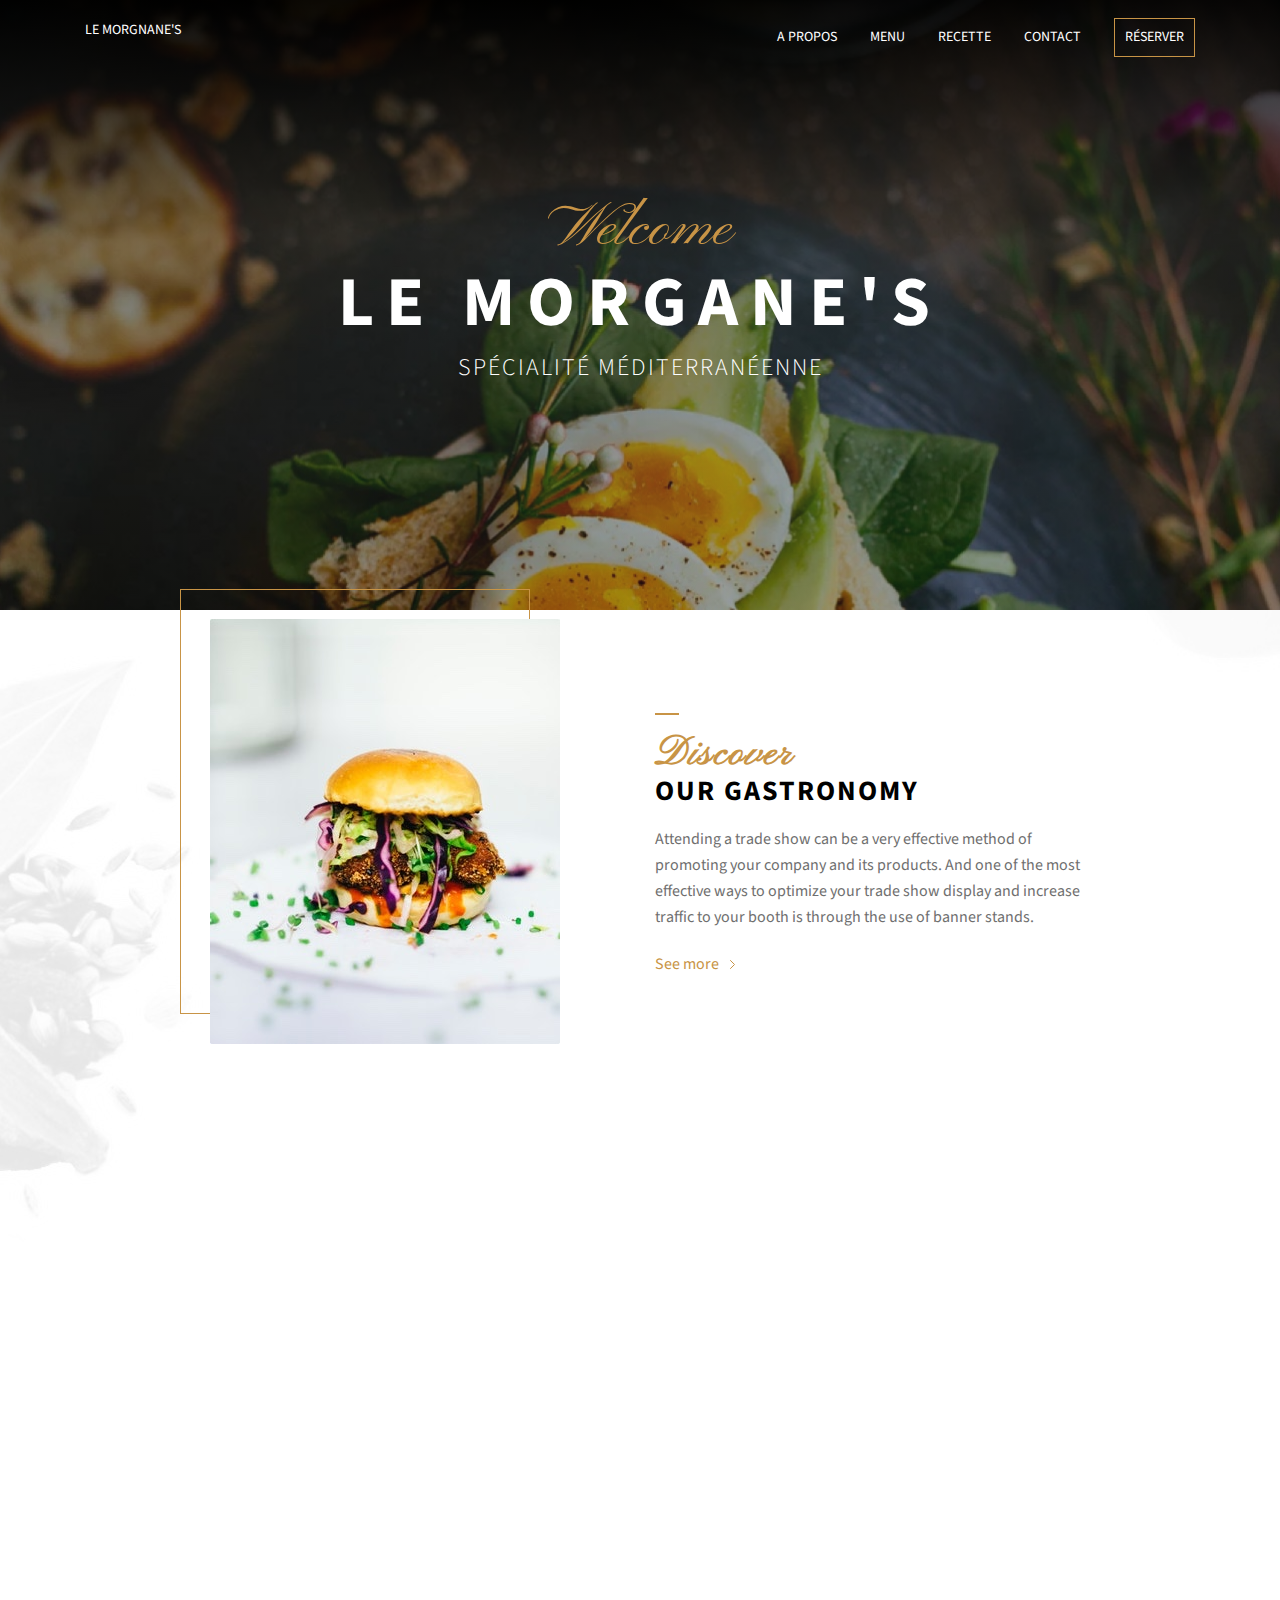
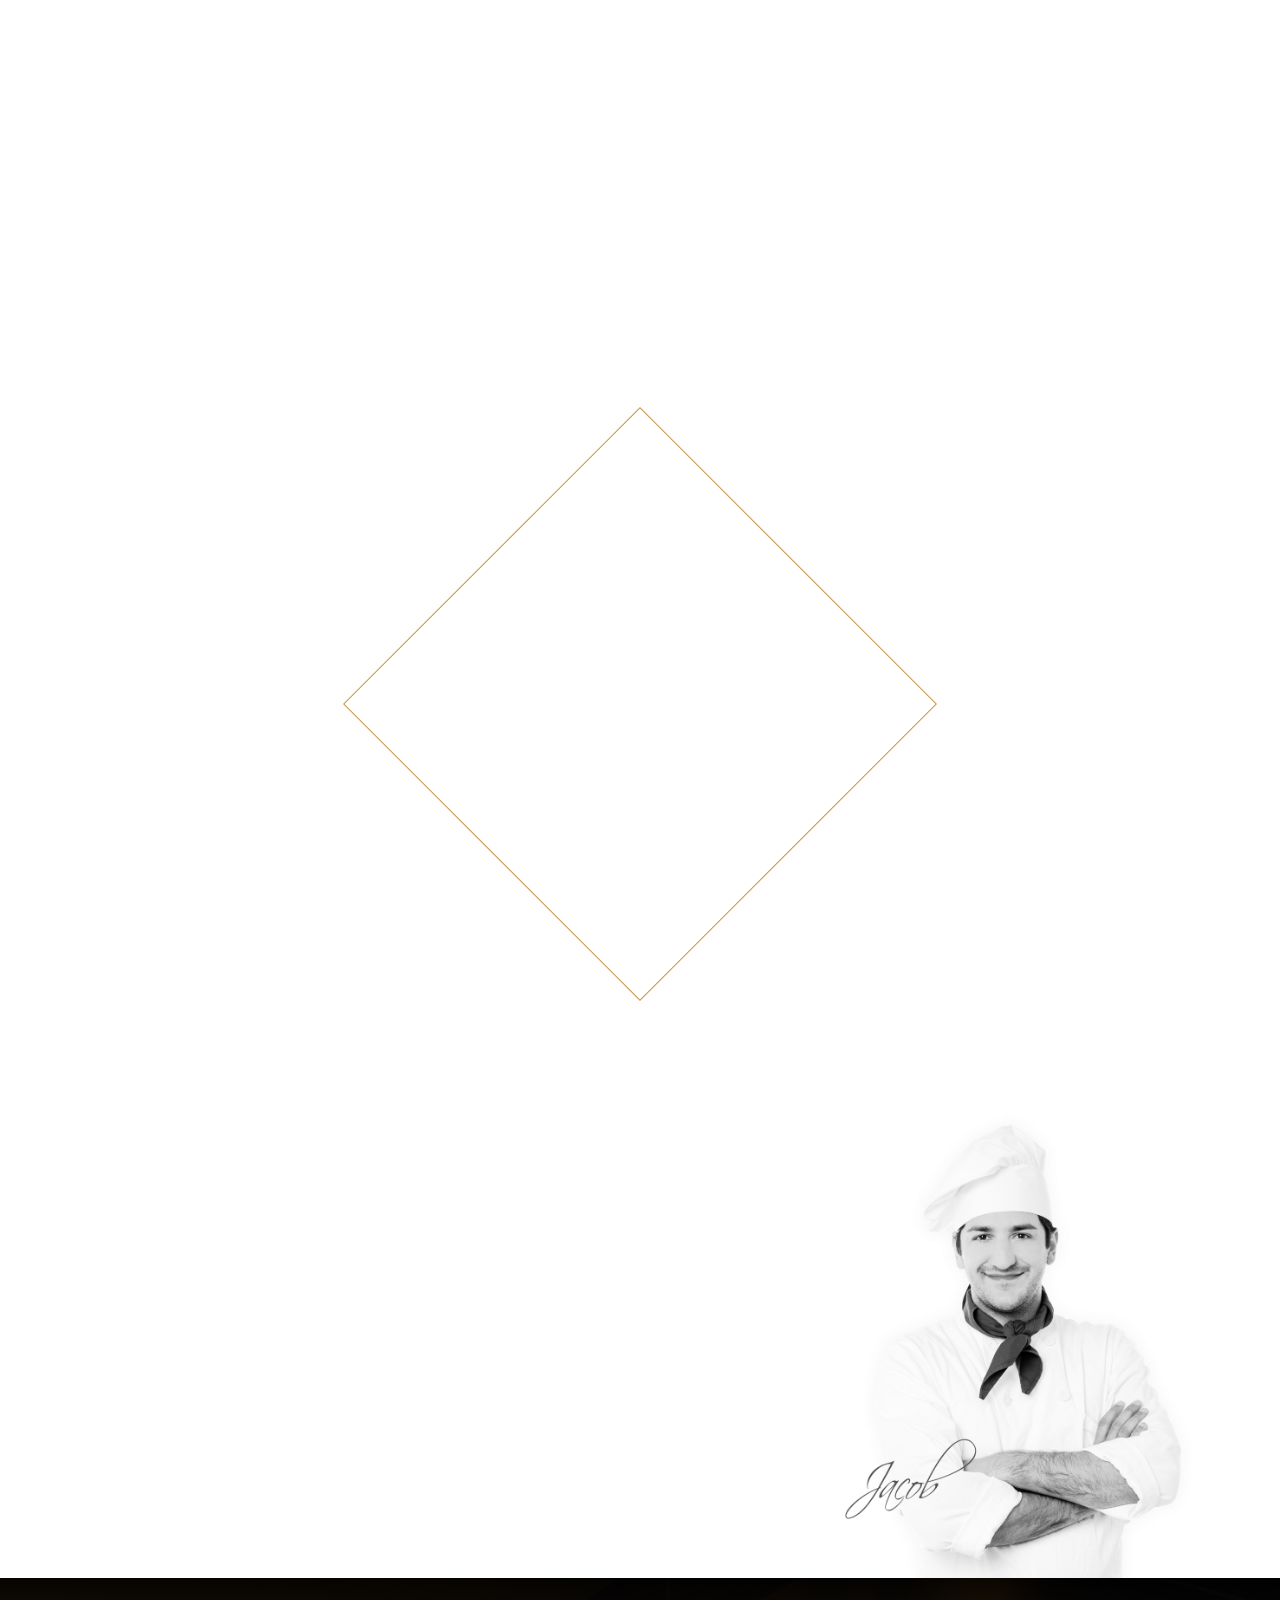
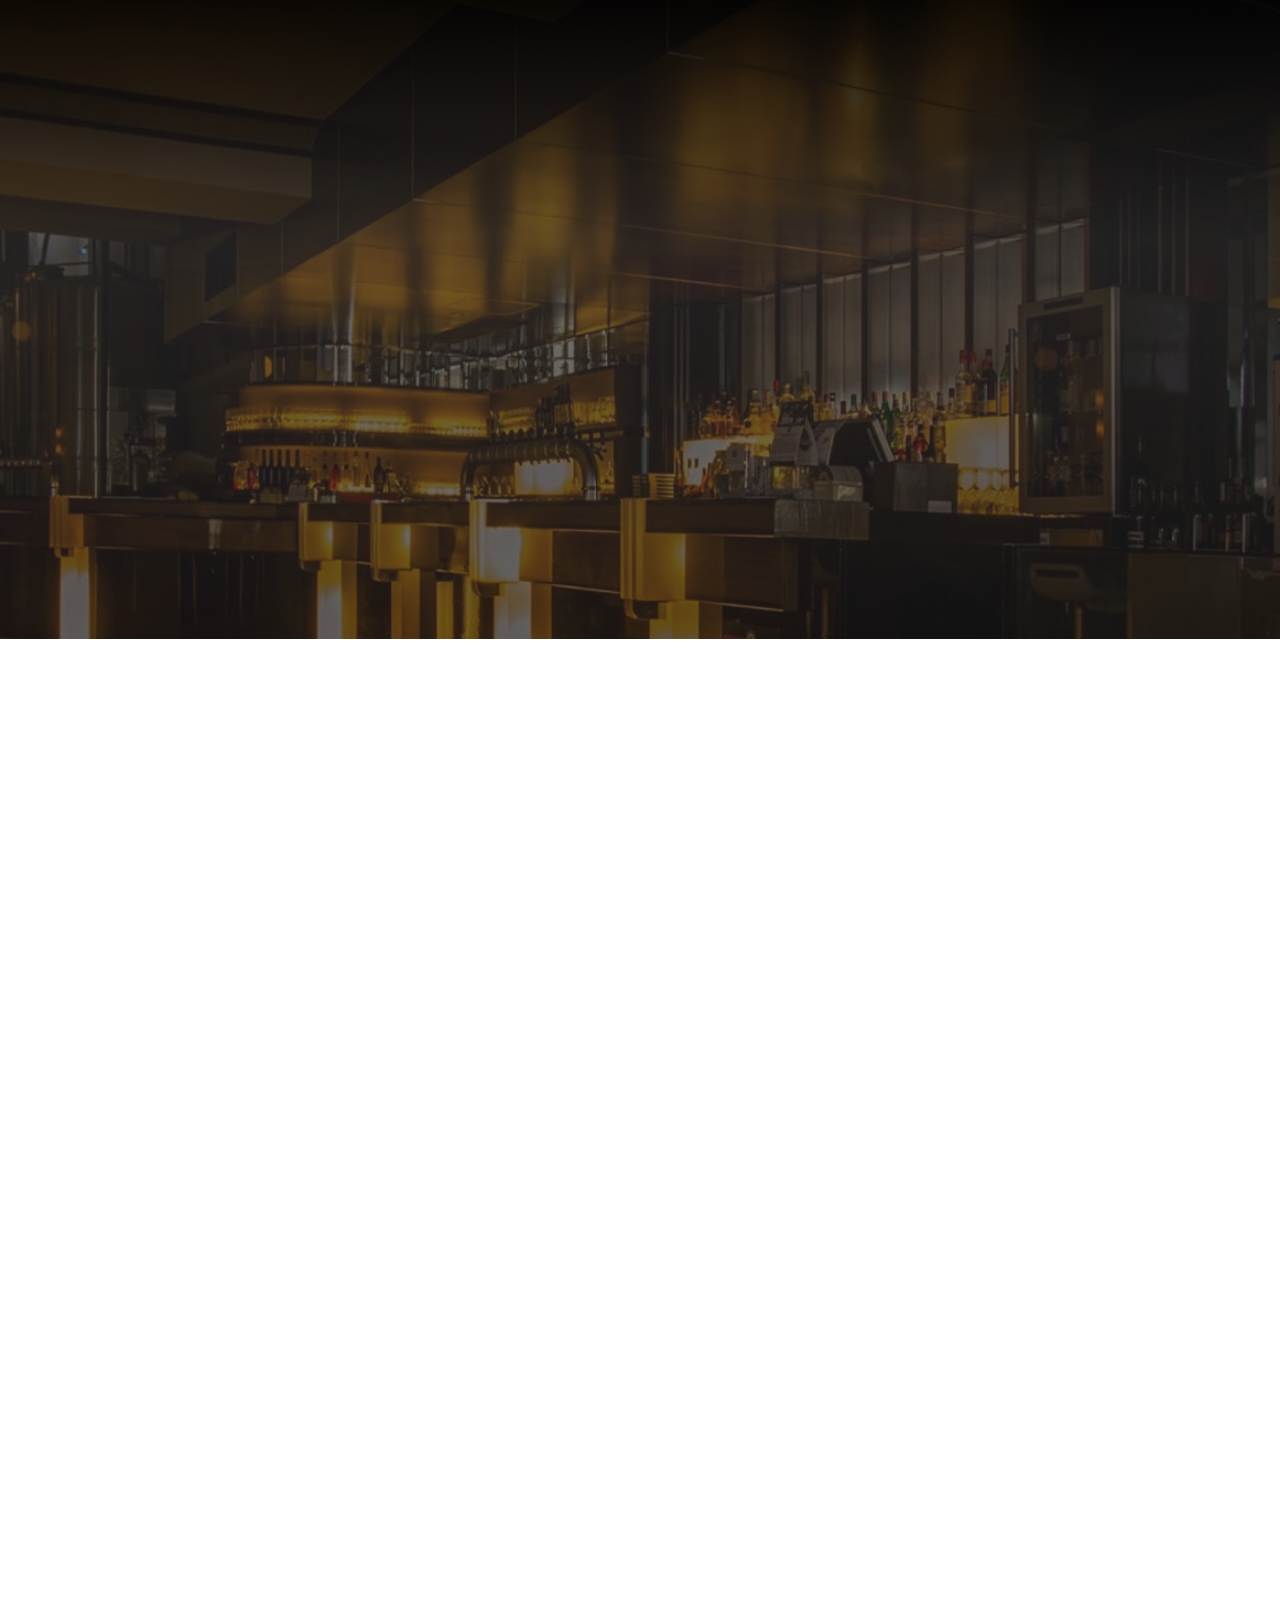
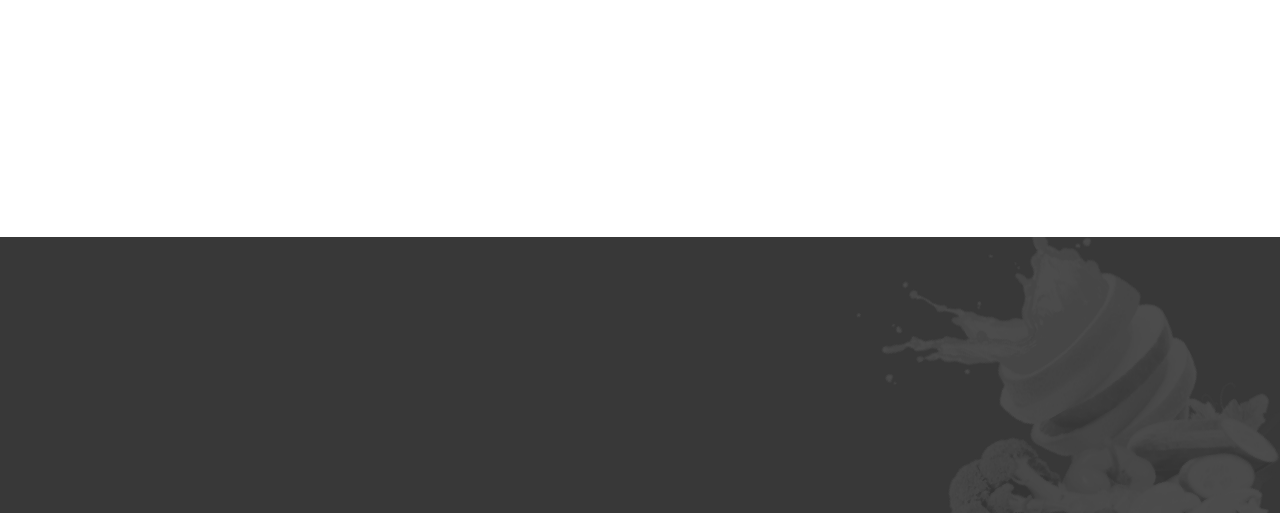
<file: index.html>
<!DOCTYPE html>
<html lang="en">
<head>
  <meta charset="UTF-8">
  <meta name="viewport" content="width=device-width, initial-scale=1.0">
  <meta http-equiv="X-UA-Compatible" content="ie=edge">
  <title>Le Morgane's</title>
  <link href="https://fonts.googleapis.com/css?family=Pinyon+Script|Source+Sans+Pro:300,400,600,700" rel="stylesheet">
  <link rel="stylesheet" href="screen.css">
</head>
<body>
<header class="header">
  <div class="topbar">
    <div class="logo ">
      <a href="/index.html">Le Morgnane's</a>
    </div>
    <nav class="menu ">
      <a href="/about.html" class="menu-item">A propos</a>
      <a href="/menu.html" class="menu-item">Menu</a>
      <a href="/recipe.html" class="menu-item">Recette</a>
      <a href="/contact.html" class="menu-item">Contact</a>
      <a href="/reserver.html" class="menu-item menu-button">Réserver</a>
    </nav>
  </div>
  <div class="baseline reveal">
    <span class="baseline-welcome reveal-1">Welcome</span>
    <strong class="baseline-name reveal-2">Le Morgane's</strong>
    <span class="baseline-slogan reveal-3">spécialité méditerranéenne</span>
  </div>
</header>
<section class="home-section">
  <div class="container-small">
    <div class="block block-left reveal">
      <div class="block-img reveal-1">
        <img src="img/burger.jpg" alt="">
      </div>
      <div class="block-body">
        <h2 class="title reveal-2"><span>Discover</span> our gastronomy</h2>
        <p class=" reveal-3">
          Attending a trade show can be a very effective method of promoting your company and its products. And one of
          the most effective ways to optimize your trade show display and increase traffic to your booth is through the
          use of banner stands.
        </p>
        <div class="more  reveal-4">
          <a href="recipe.html">See more</a>
        </div>
      </div>
    </div>
    <div class="block block-right reveal">
      <div class="block-img reveal-1">
        <img src="img/crusted-chicken.jpg" alt="">
      </div>
      <div class="block-body">
        <h2 class="title reveal-2"><span>Discover</span> our gastronomy</h2>
        <p class=" reveal-3">
          Attending a trade show can be a very effective method of promoting your company and its products. And one of
          the most effective ways to optimize your trade show display and increase traffic to your booth is through the
          use of banner stands.
        </p>
        <div class="more reveal-4">
          <a href="recipe.html">See more</a>
        </div>
      </div>
    </div>
    <div class="block block-centered block-last reveal">
      <div class="block-body">
        <h2 class="title reveal-1"><span>Menu</span> certified bio</h2>
        <p class="reveal-2">
          Classified advertising is a form of advertising that is particularly common in newspapers and other
          periodicals. A classified is usually textually based and can consist of as little as the type of item being
          sold, and a contact number to call for more information
        </p>
      </div>
    </div>
    <nav class="ingredients-menu reveal">
      <a href="#" class="active reveal-1">Eggs</a>
      <a href="#" class="reveal-1">Porc</a>
      <a href="#" class="reveal-2">Chicken</a>
      <a href="#" class="reveal-3">Fish</a>
      <a href="#" class="reveal-4">Vegan</a>
    </nav>
  </div>
  <div class="container">
    <div class="menu-summary" id="menu">
      <div class="menu-summary-item reveal">
        <img src="img/crusted-chicken-square.jpg" alt="" class="menu-summary-img reveal-1">
        <h3 class="menu-summary-title reveal-2">Amazing Crusted Chicken</h3>
        <p class="reveal-3">Beryl Cook is one of Britain’s most talented and amusing artists .Beryl’s pictures feature women of all
          shapes and sizes enjoying themselves </p>
        <div class="menu-summary-price reveal-4">$20</div>
      </div>
      <div class="menu-summary-item reveal">
        <img src="img/bobun-light-square.jpg" alt="" class="menu-summary-img reveal-1">
        <h3 class="menu-summary-title reveal-2">BoBun Light Odd</h3>
        <p class="reveal-3">Beryl Cook is one of Britain’s most talented and amusing artists .Beryl’s pictures feature women of all
          shapes and sizes enjoying themselves </p>
        <div class="menu-summary-price reveal-4">$20</div>
      </div>
      <div class="menu-summary-item reveal">
        <img src="img/poisson-square.jpg" alt="" class="menu-summary-img reveal-1">
        <h3 class="menu-summary-title reveal-2">Amazing Crusted Chicken</h3>
        <p class="reveal-3">Beryl Cook is one of Britain’s most talented and amusing artists .Beryl’s pictures feature women of all
          shapes and sizes enjoying themselves </p>
        <div class="menu-summary-price reveal-4">$20</div>
      </div>
      <div class="menu-summary-item reveal">
        <img src="img/paella-square.jpg" alt="" class="menu-summary-img reveal-1">
        <h3 class="menu-summary-title reveal-2">Spicy Egg Paella</h3>
        <p class="reveal-3">Beryl Cook is one of Britain’s most talented and amusing artists .Beryl’s pictures feature women of all
          shapes and sizes enjoying themselves </p>
        <div class="menu-summary-price reveal-4">$20</div>
      </div>
    </div>
    <div class="block block-chief">
      <div class="block-img">
        <img src="img/chief.jpg" alt="">
      </div>
      <div class="block-body reveal">
        <h2 class="title reveal-1"><span>Chief</span> MEET OUR EXECUTIVE CHEF, CHRISTIAN JACOB</h2>
        <p class="reveal-2">
          If you are considering purchasing a new grill, or barbecue, you will be faced with a multitude of options to
          choose between. However, there is one choice which you will need to make fairly quickly in your quest for the
          perfect grill for you. That decision is whether to buy a charcoal or gas grill.
        </p>
        <p class="reveal-3">
          Wow I have a hankering for some really good grill roasted chicken, the melt in your mouth variety with some
          fresh homemade salsa slathered right on top.
        </p>
        <div class="more reveal-4">
          <a href="recipe.html">See more</a>
        </div>
      </div>
    </div>
  </div>
</section>

<section class="reservation" id="reservation">
  <div class="container">
    <div class="block block-centered block-last reveal">
      <div class="block-body">
        <h2 class="title reveal-1"><span>Reservation</span> Make reservation</h2>
        <p class="reveal-2">
          Classified advertising is a form of advertising that is particularly common in newspapers and other
          periodicals. A classified is usually textually based and can consist.
        </p>
        <form action="#" class="reservation-form reveal-3">
          <div class="reservation-form-row ">
            <input type="text" name="fullname" placeholder="Full name">
            <select name="persons">
              <option value="1">For 1 person</option>
              <option value="2">For 2 person</option>
              <option value="3">For 3 person</option>
              <option value="4">For 4 person</option>
            </select>
            <input type="date" name="date">
          </div>
          <button class="button ">Reserve Table</button>
        </form>
      </div>
    </div>
  </div>
</section>

<section class="recipes" id="recipes">
  <div class="container reveal">
    <h2 class="title reveal-1">
      <span>Recipes</span>
      WE SHARE OUR RECIPES WITH YOU
    </h2>
    <p class="reveal-2">
      If you are considering purchasing a new grill, or barbecue, you will be faced with a multitude of options to
      choose between. However, there is one choice which you will need.
    </p>
    <div class="recipes-list">
      <div class="recipes-list-item reveal-3">
        <div class="recipes-date">
          <strong>29</strong> SEP
        </div>
        <p>
          <a href="recipe1.html">
            Chopped, sliced or wedged, hard-cooked eggs are the basis of egg salad and add protein and a happy glow to
            tossed and composed salads and casseroles.
          </a>
        </p>
      </div>
      <div class="recipes-list-item reveal-3">
        <div class="recipes-date">
          <strong>29</strong> SEP
        </div>
        <p>
          Chopped, sliced or wedged, hard-cooked eggs are the basis of egg salad and add protein and a happy glow to
          tossed and composed salads and casseroles.
        </p>
      </div>
      <div class="recipes-list-item reveal-3">
        <div class="recipes-date">
          <strong>29</strong> SEP
        </div>
        <p>
          Chopped, sliced or wedged, hard-cooked eggs are the basis of egg salad and add protein and a happy glow to
          tossed and composed salads and casseroles.
        </p>
      </div>
    </div>
    <div class="more reveal-4">
      <a href="#">Go to our blog</a>
    </div>
  </div>
</section>
<div class="map" id="map"></div>

<footer class="footer reveal" id="footer">
  <div class="container">
    <div class="footer-columns">
      <div class="footer-column reveal-1">
        <div class="footer-title">The fiasco</div>
        <p>
          Lorem ipsum dolor sit amet, consectetur adipisicing elit. Corrupti dolorum, sint corporis nostrum, possimus
          unde eos vitae eius quasi saepe.
        </p>
      </div>
      <div class="footer-column reveal-2">
        <div class="footer-title">Contact info</div>
        <p>
          1234 Altschul, New York, NY 10027-0000<br>
          +1 987 654 3210<br>
          <a href="mailto:contact@LeMorganes.com">contact@LeMorganes.com</a>
        </p>
      </div>
      <div class="footer-column reveal-3">
        <div class="footer-title">Opening hours</div>
        <ul>
          <li>Monday to Friday | 10:00 AM - 11:00 PM</li>
          <li>Monday to Friday | 10:00 AM - 11:00 PM</li>
          <li>Monday to Friday | 10:00 AM - 11:00 PM</li>
        </ul>
      </div>
    </div>
    <div class="footer-credits reveal-4">
      <span>2018 Le Morgane's</span>. All rights reserved.
    </div>
  </div>
</footer>

<script type="text/javascript" src="app.js"></script>
</body>
</html>
</file>
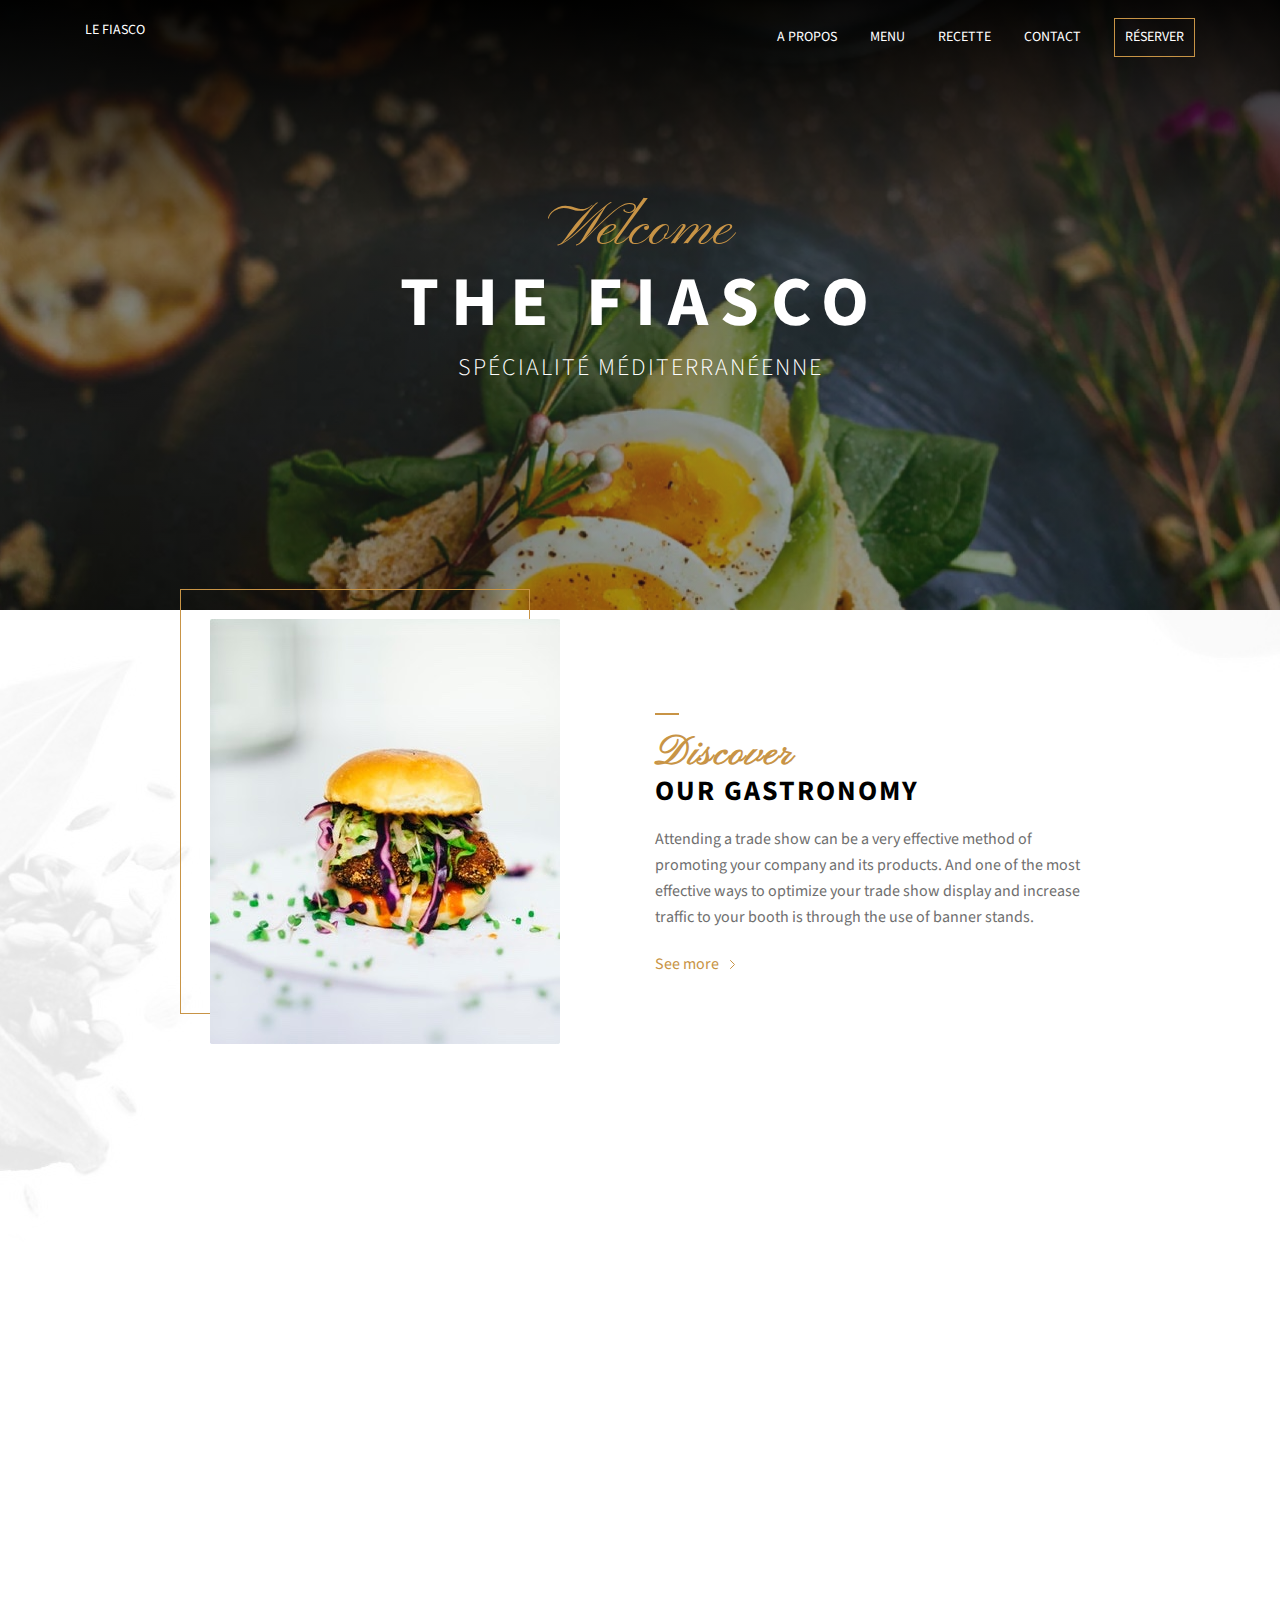
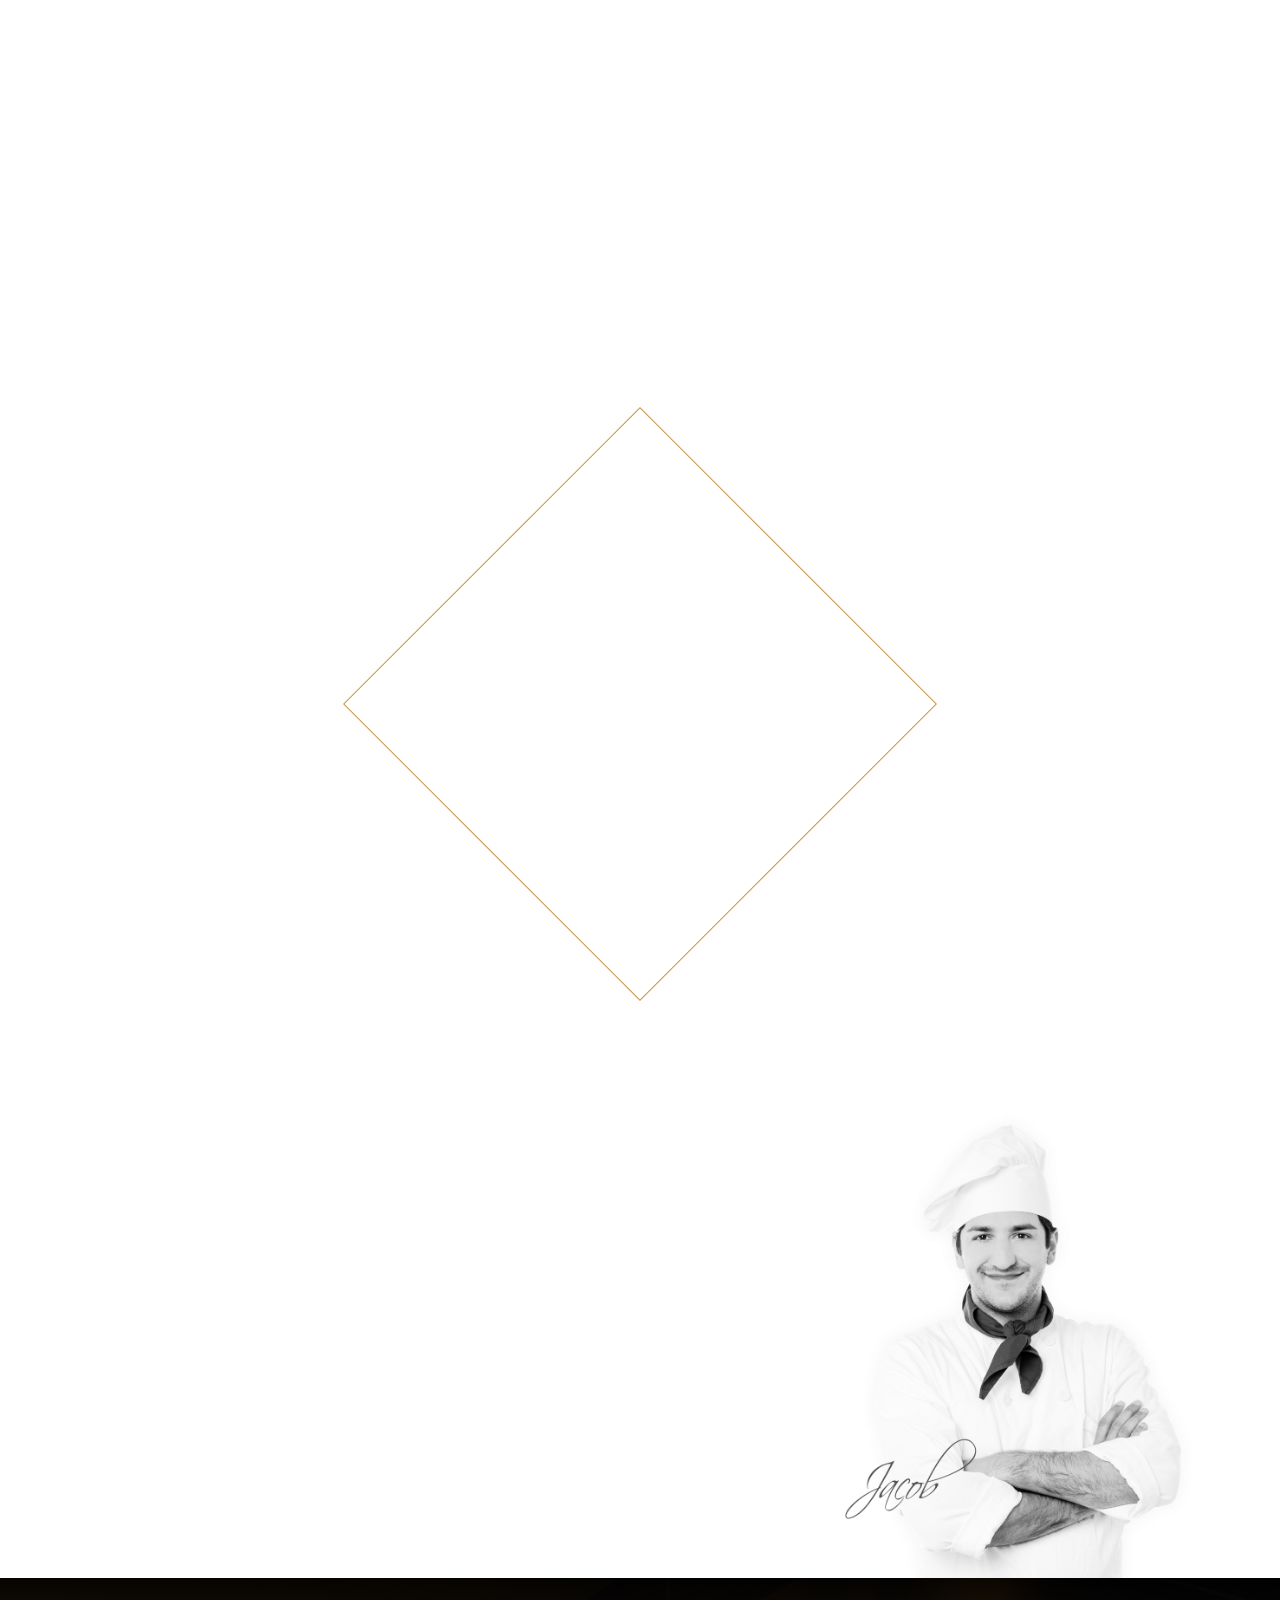
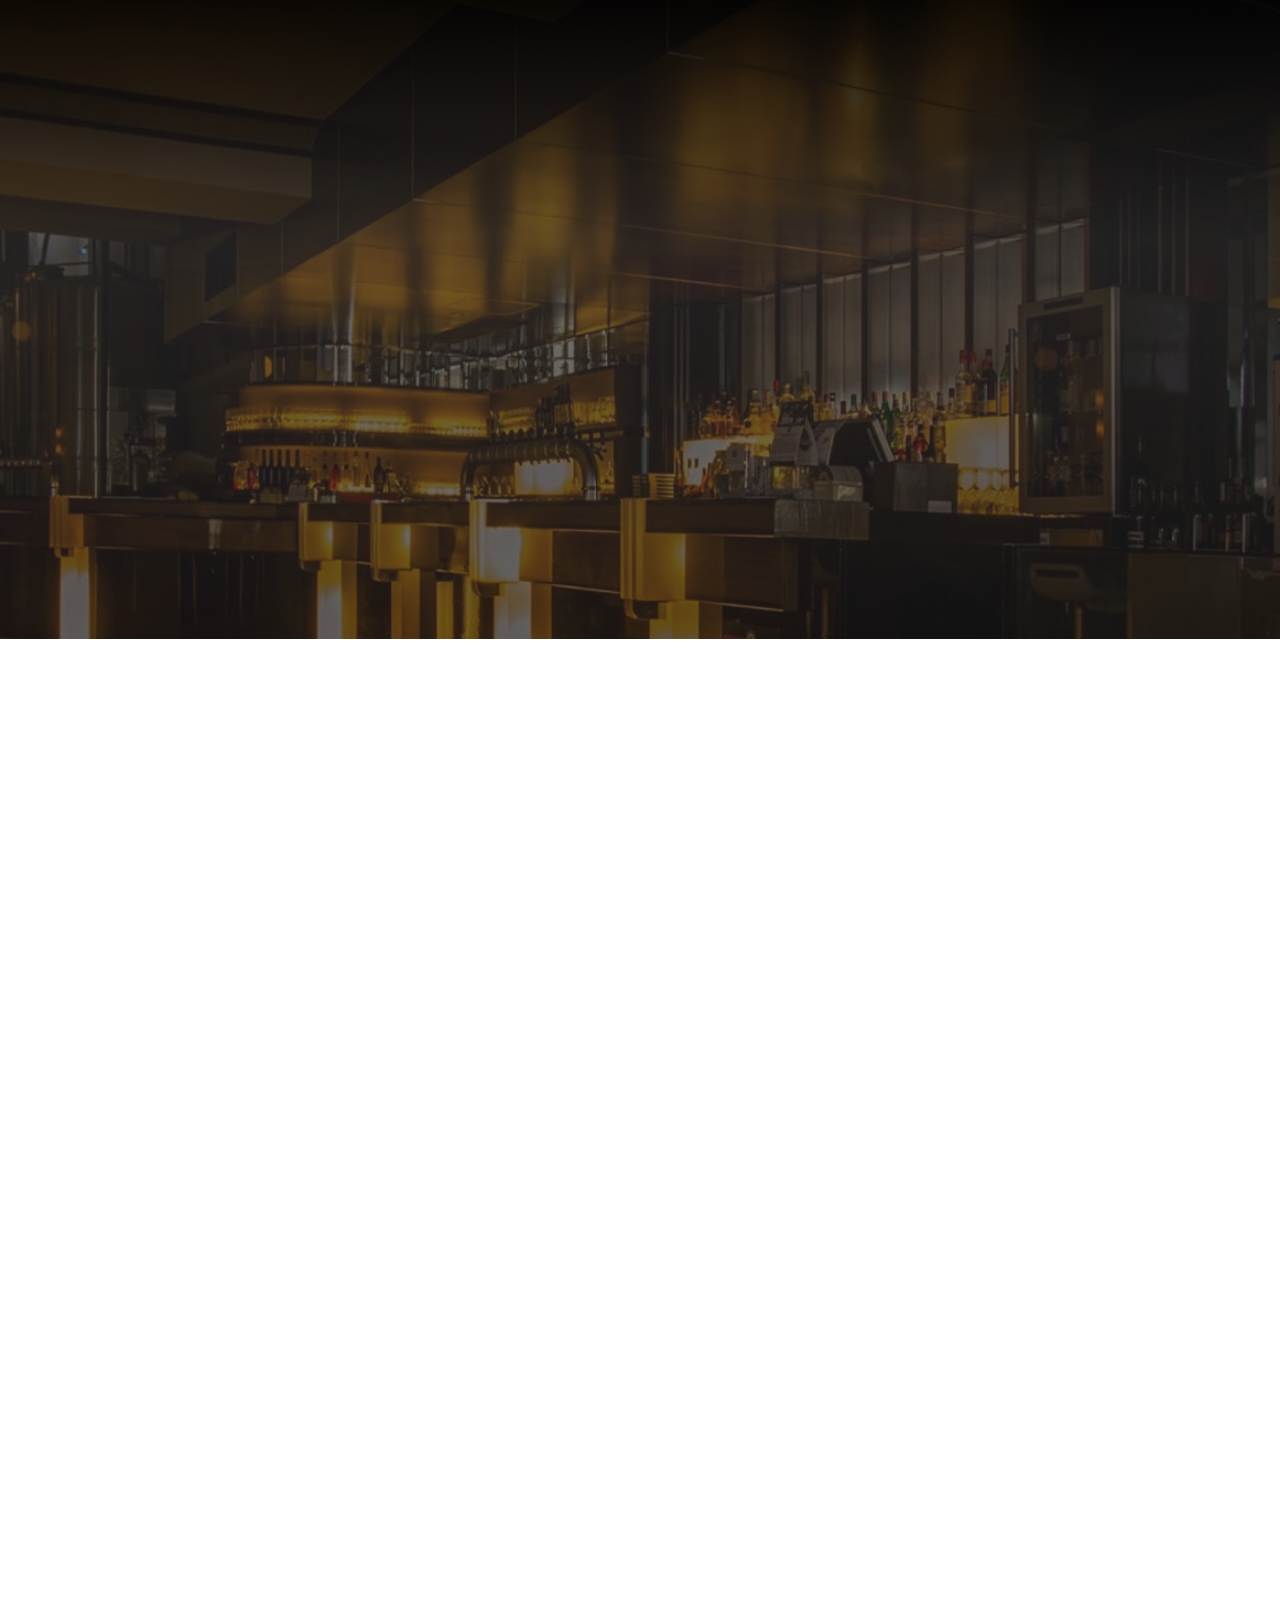
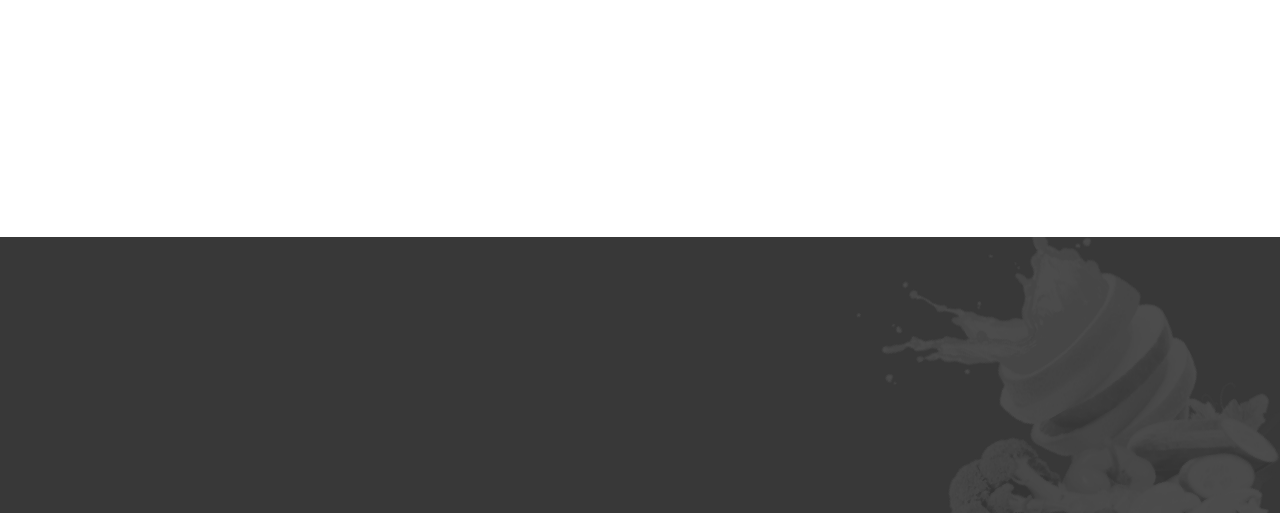
<file: menu.html>
<!DOCTYPE html>
<html lang="en">
<head>
  <meta charset="UTF-8">
  <meta name="viewport" content="width=device-width, initial-scale=1.0">
  <meta http-equiv="X-UA-Compatible" content="ie=edge">
  <title>Le Fiasco</title>
  <link href="https://fonts.googleapis.com/css?family=Pinyon+Script|Source+Sans+Pro:300,400,600,700" rel="stylesheet">
  <link rel="stylesheet" href="screen.css">
</head>
<body>
<header class="header">
  <div class="topbar">
    <div class="logo ">
      <a href="/index.html">Le Fiasco</a>
    </div>
    <nav class="menu ">
      <a href="/about.html" class="menu-item">A propos</a>
      <a href="/menu.html" class="menu-item">Menu</a>
      <a href="/recipe.html" class="menu-item">Recette</a>
      <a href="/contact.html" class="menu-item">Contact</a>
      <a href="/reserver.html" class="menu-item menu-button">Réserver</a>
    </nav>
  </div>
  <div class="baseline reveal">
    <span class="baseline-welcome reveal-1">Welcome</span>
    <strong class="baseline-name reveal-2">The Fiasco</strong>
    <span class="baseline-slogan reveal-3">spécialité méditerranéenne</span>
  </div>
</header>
<section class="home-section">
  <div class="container-small">
    <div class="block block-left reveal">
      <div class="block-img reveal-1">
        <img src="img/burger.jpg" alt="">
      </div>
      <div class="block-body">
        <h2 class="title reveal-2"><span>Discover</span> our gastronomy</h2>
        <p class=" reveal-3">
          Attending a trade show can be a very effective method of promoting your company and its products. And one of
          the most effective ways to optimize your trade show display and increase traffic to your booth is through the
          use of banner stands.
        </p>
        <div class="more  reveal-4">
          <a href="recipe.html">See more</a>
        </div>
      </div>
    </div>
    <div class="block block-right reveal">
      <div class="block-img reveal-1">
        <img src="img/crusted-chicken.jpg" alt="">
      </div>
      <div class="block-body">
        <h2 class="title reveal-2"><span>Discover</span> our gastronomy</h2>
        <p class=" reveal-3">
          Attending a trade show can be a very effective method of promoting your company and its products. And one of
          the most effective ways to optimize your trade show display and increase traffic to your booth is through the
          use of banner stands.
        </p>
        <div class="more reveal-4">
          <a href="recipe.html">See more</a>
        </div>
      </div>
    </div>
    <div class="block block-centered block-last reveal">
      <div class="block-body">
        <h2 class="title reveal-1"><span>Menu</span> certified bio</h2>
        <p class="reveal-2">
          Classified advertising is a form of advertising that is particularly common in newspapers and other
          periodicals. A classified is usually textually based and can consist of as little as the type of item being
          sold, and a contact number to call for more information
        </p>
      </div>
    </div>
    <nav class="ingredients-menu reveal">
      <a href="#" class="active reveal-1">Eggs</a>
      <a href="#" class="reveal-1">Porc</a>
      <a href="#" class="reveal-2">Chicken</a>
      <a href="#" class="reveal-3">Fish</a>
      <a href="#" class="reveal-4">Vegan</a>
    </nav>
  </div>
  <div class="container">
    <div class="menu-summary" id="menu">
      <div class="menu-summary-item reveal">
        <img src="img/crusted-chicken-square.jpg" alt="" class="menu-summary-img reveal-1">
        <h3 class="menu-summary-title reveal-2">Amazing Crusted Chicken</h3>
        <p class="reveal-3">Beryl Cook is one of Britain’s most talented and amusing artists .Beryl’s pictures feature women of all
          shapes and sizes enjoying themselves </p>
        <div class="menu-summary-price reveal-4">$20</div>
      </div>
      <div class="menu-summary-item reveal">
        <img src="img/bobun-light-square.jpg" alt="" class="menu-summary-img reveal-1">
        <h3 class="menu-summary-title reveal-2">BoBun Light Odd</h3>
        <p class="reveal-3">Beryl Cook is one of Britain’s most talented and amusing artists .Beryl’s pictures feature women of all
          shapes and sizes enjoying themselves </p>
        <div class="menu-summary-price reveal-4">$20</div>
      </div>
      <div class="menu-summary-item reveal">
        <img src="img/poisson-square.jpg" alt="" class="menu-summary-img reveal-1">
        <h3 class="menu-summary-title reveal-2">Amazing Crusted Chicken</h3>
        <p class="reveal-3">Beryl Cook is one of Britain’s most talented and amusing artists .Beryl’s pictures feature women of all
          shapes and sizes enjoying themselves </p>
        <div class="menu-summary-price reveal-4">$20</div>
      </div>
      <div class="menu-summary-item reveal">
        <img src="img/paella-square.jpg" alt="" class="menu-summary-img reveal-1">
        <h3 class="menu-summary-title reveal-2">Spicy Egg Paella</h3>
        <p class="reveal-3">Beryl Cook is one of Britain’s most talented and amusing artists .Beryl’s pictures feature women of all
          shapes and sizes enjoying themselves </p>
        <div class="menu-summary-price reveal-4">$20</div>
      </div>
    </div>
    <div class="block block-chief">
      <div class="block-img">
        <img src="img/chief.jpg" alt="">
      </div>
      <div class="block-body reveal">
        <h2 class="title reveal-1"><span>Chief</span> MEET OUR EXECUTIVE CHEF, CHRISTIAN JACOB</h2>
        <p class="reveal-2">
          If you are considering purchasing a new grill, or barbecue, you will be faced with a multitude of options to
          choose between. However, there is one choice which you will need to make fairly quickly in your quest for the
          perfect grill for you. That decision is whether to buy a charcoal or gas grill.
        </p>
        <p class="reveal-3">
          Wow I have a hankering for some really good grill roasted chicken, the melt in your mouth variety with some
          fresh homemade salsa slathered right on top.
        </p>
        <div class="more reveal-4">
          <a href="recipe.html">See more</a>
        </div>
      </div>
    </div>
  </div>
</section>

<section class="reservation" id="reservation">
  <div class="container">
    <div class="block block-centered block-last reveal">
      <div class="block-body">
        <h2 class="title reveal-1"><span>Reservation</span> Make reservation</h2>
        <p class="reveal-2">
          Classified advertising is a form of advertising that is particularly common in newspapers and other
          periodicals. A classified is usually textually based and can consist.
        </p>
        <form action="#" class="reservation-form reveal-3">
          <div class="reservation-form-row ">
            <input type="text" name="fullname" placeholder="Full name">
            <select name="persons">
              <option value="1">For 1 person</option>
              <option value="2">For 2 person</option>
              <option value="3">For 3 person</option>
              <option value="4">For 4 person</option>
            </select>
            <input type="date" name="date">
          </div>
          <button class="button ">Reserve Table</button>
        </form>
      </div>
    </div>
  </div>
</section>

<section class="recipes" id="recipes">
  <div class="container reveal">
    <h2 class="title reveal-1">
      <span>Recipes</span>
      WE SHARE OUR RECIPES WITH YOU
    </h2>
    <p class="reveal-2">
      If you are considering purchasing a new grill, or barbecue, you will be faced with a multitude of options to
      choose between. However, there is one choice which you will need.
    </p>
    <div class="recipes-list">
      <div class="recipes-list-item reveal-3">
        <div class="recipes-date">
          <strong>29</strong> SEP
        </div>
        <p>
          <a href="recipe1.html">
            Chopped, sliced or wedged, hard-cooked eggs are the basis of egg salad and add protein and a happy glow to
            tossed and composed salads and casseroles.
          </a>
        </p>
      </div>
      <div class="recipes-list-item reveal-3">
        <div class="recipes-date">
          <strong>29</strong> SEP
        </div>
        <p>
          Chopped, sliced or wedged, hard-cooked eggs are the basis of egg salad and add protein and a happy glow to
          tossed and composed salads and casseroles.
        </p>
      </div>
      <div class="recipes-list-item reveal-3">
        <div class="recipes-date">
          <strong>29</strong> SEP
        </div>
        <p>
          Chopped, sliced or wedged, hard-cooked eggs are the basis of egg salad and add protein and a happy glow to
          tossed and composed salads and casseroles.
        </p>
      </div>
    </div>
    <div class="more reveal-4">
      <a href="#">Go to our blog</a>
    </div>
  </div>
</section>
<div class="map" id="map"></div>

<footer class="footer reveal" id="footer">
  <div class="container">
    <div class="footer-columns">
      <div class="footer-column reveal-1">
        <div class="footer-title">The fiasco</div>
        <p>
          Lorem ipsum dolor sit amet, consectetur adipisicing elit. Corrupti dolorum, sint corporis nostrum, possimus
          unde eos vitae eius quasi saepe.
        </p>
      </div>
      <div class="footer-column reveal-2">
        <div class="footer-title">Contact info</div>
        <p>
          1234 Altschul, New York, NY 10027-0000<br>
          +1 987 654 3210<br>
          <a href="mailto:contact@thefiasco.com">contact@thefiasco.com</a>
        </p>
      </div>
      <div class="footer-column reveal-3">
        <div class="footer-title">Opening hours</div>
        <ul>
          <li>Monday to Friday | 10:00 AM - 11:00 PM</li>
          <li>Monday to Friday | 10:00 AM - 11:00 PM</li>
          <li>Monday to Friday | 10:00 AM - 11:00 PM</li>
        </ul>
      </div>
    </div>
    <div class="footer-credits reveal-4">
      <span>2018 THE FIASCO</span>. All rights reserved.
    </div>
  </div>
</footer>

<script type="text/javascript" src="app.js"></script>
</body>
</html>
</file>
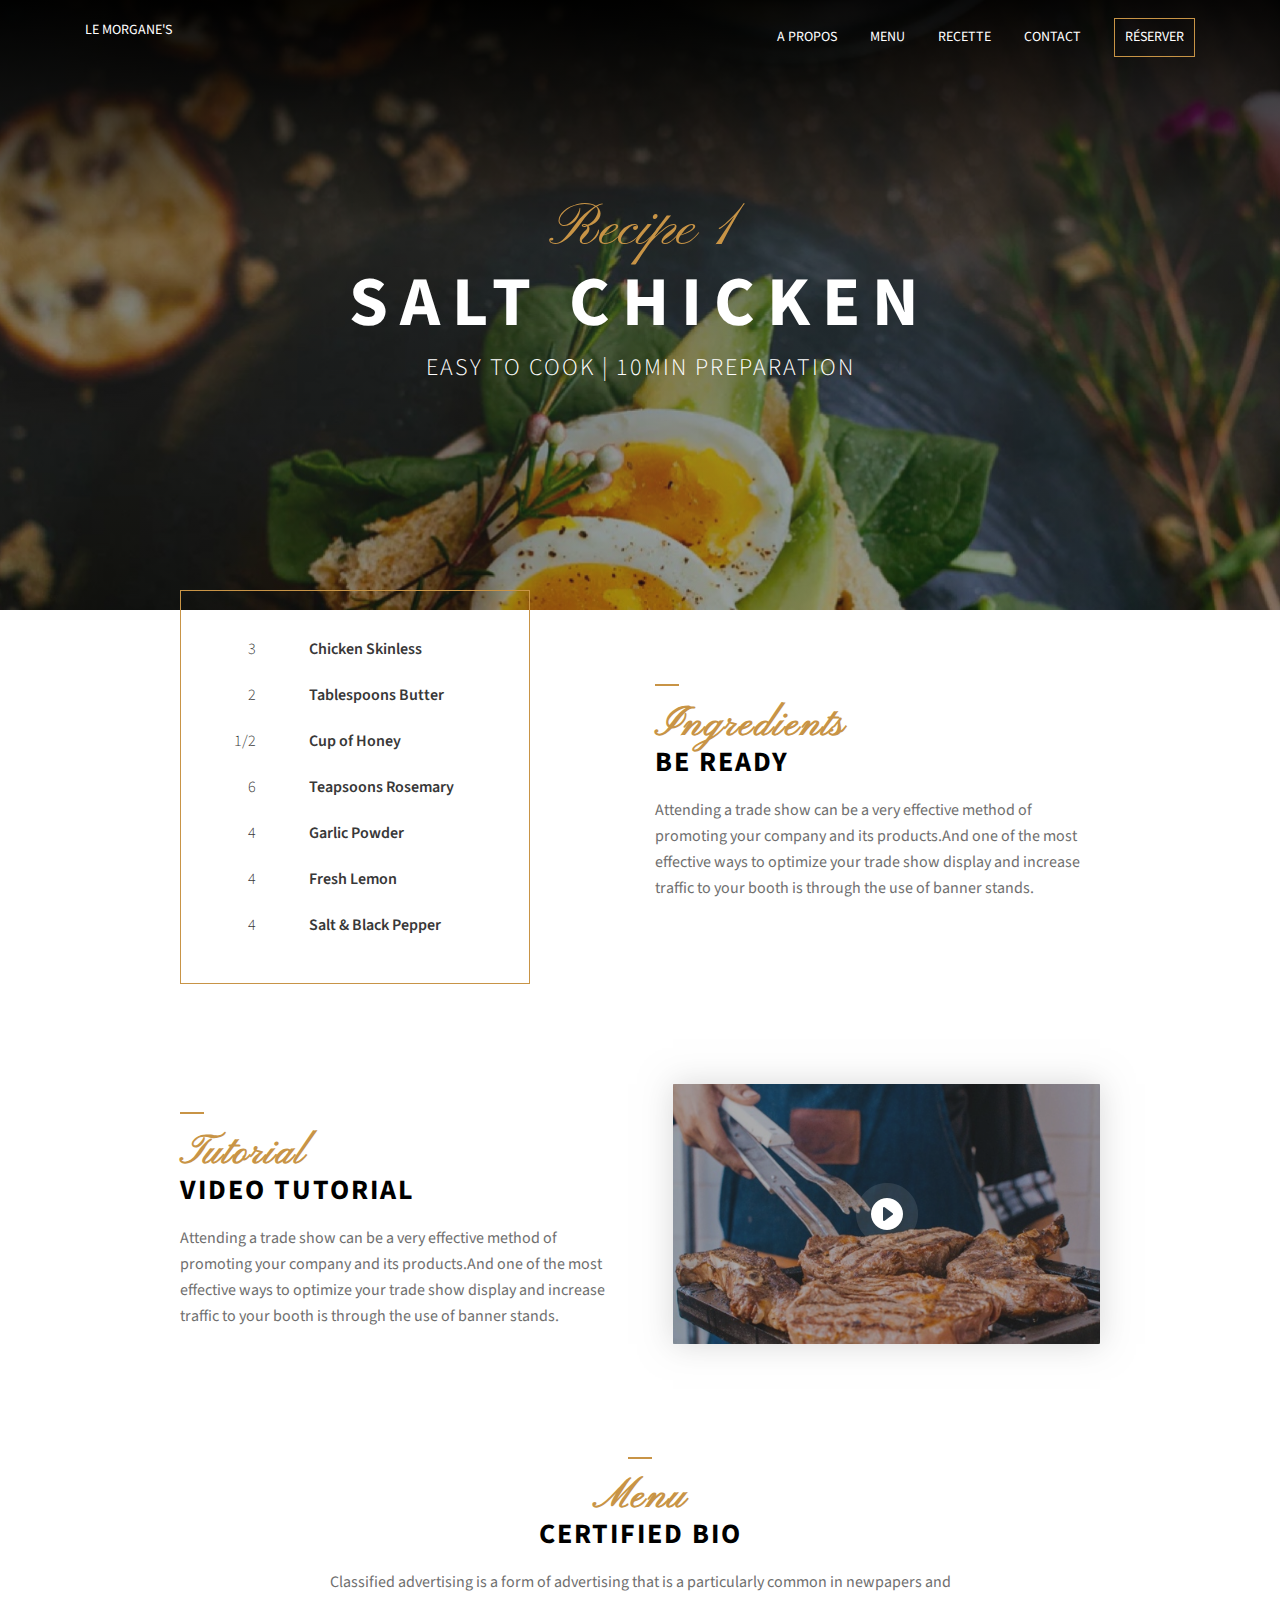
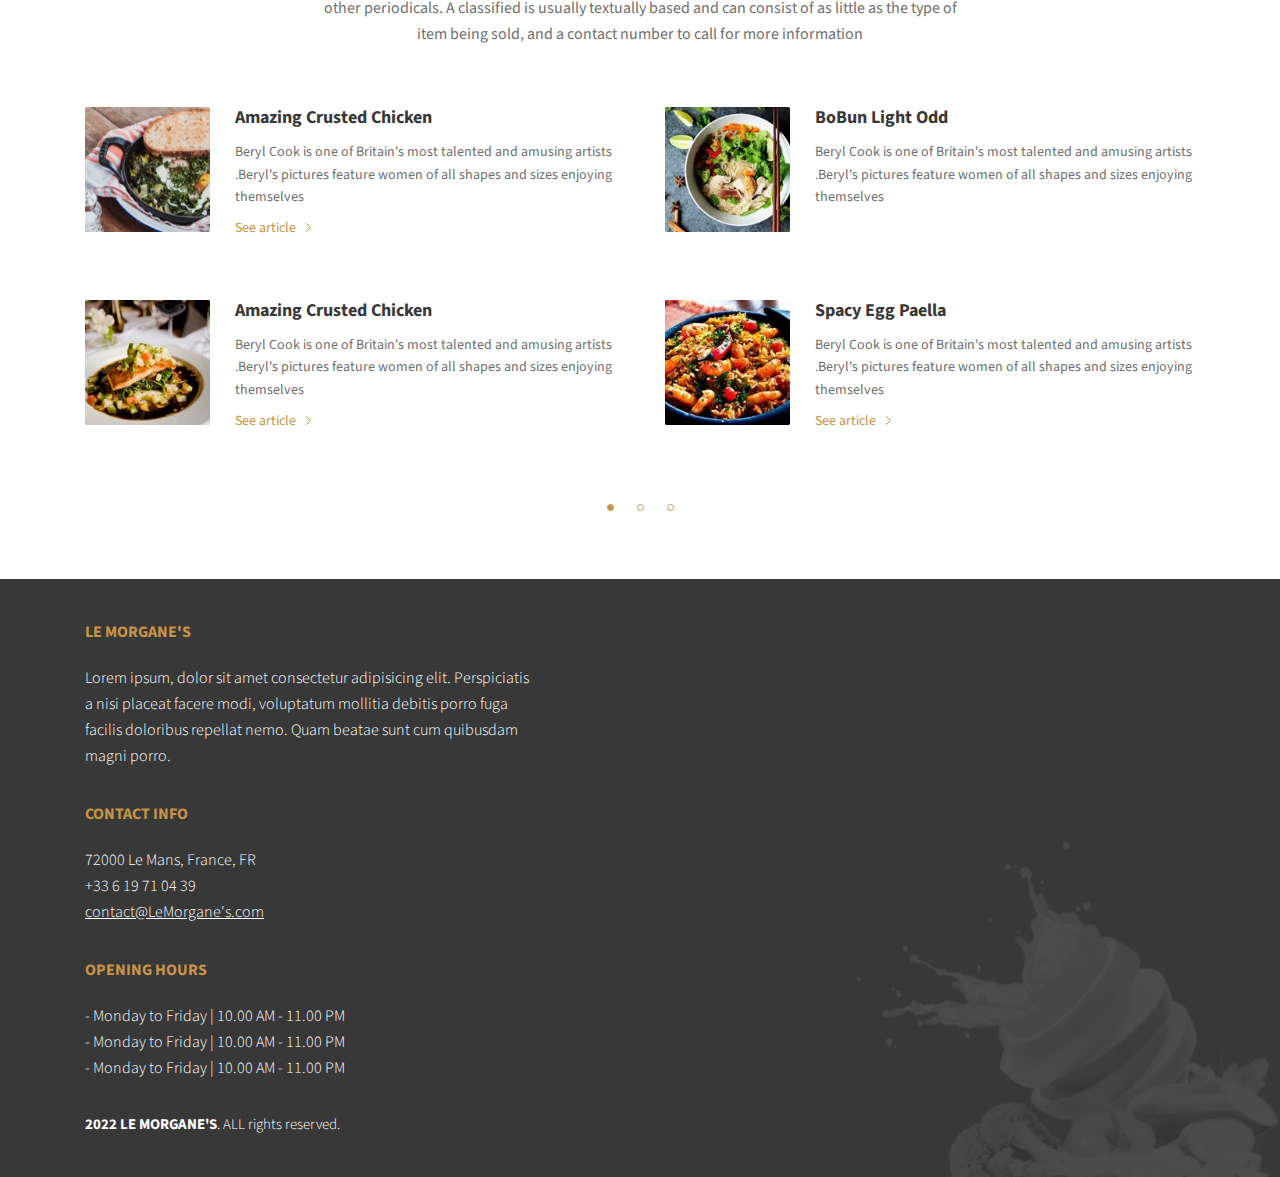
<file: recipe1.html>
<!DOCTYPE html>
<html lang="fr">
<head>
    <meta charset="UTF-8">
    <meta http-equiv="X-UA-Compatible" content="IE=edge">
    <meta name="viewport" content="width=device-width, initial-scale=1.0">
    <title>Recette 1</title>
    <link rel="preconnect" href="https://fonts.googleapis.com">
<link rel="preconnect" href="https://fonts.gstatic.com" crossorigin>
<link href="https://fonts.googleapis.com/css2?family=Pinyon+Script&family=Source+Sans+Pro:wght@300;400;600;700&display=swap" rel="stylesheet">
<link rel="stylesheet" href="screen.css">
</head>
<body>
    <header class="header">
        <div class="topbar">
            <div class="logo">
                <a href="/index.html">Le Morgane's</a>
            </div>
            <nav class="menu">
            <a href="/about.html" class="menu-item">A propos</a>
            <a href="/menu.html" class="menu-item">Menu</a>
            <a href="/recipes.html" class="menu-item">Recette</a>
            <a href="/contact.html" class="menu-item">Contact</a>
            <a href="/reserver.html" class="menu-item menu-button">Réserver</a>
            </nav>
        </div>
        <div class="baseline">
            <span class="baseline-welcome">Recipe 1</span>
            <strong class="baseline-name" >SALT CHICKEN</strong>
            <span class="baseline-slogan">EASY TO COOK | 10MIN PREPARATION</span>
        </div>
    </header>
    <section class="section-overflow">
        <div class="container-small">
            <div class="block block-left">
                <div class="block-ingredients">
                    <ul>
                    <li><span>3</span> Chicken Skinless</li>
                    <li><span>2</span> Tablespoons Butter</li>
                    <li><span>1/2</span> Cup of Honey</li>
                    <li><span>6</span> Teapsoons Rosemary</li>
                    <li><span>4</span> Garlic Powder</li>
                    <li><span>4</span> Fresh Lemon</li>
                    <li><span>4</span> Salt & Black Pepper</li>
                    </ul>
                </div>
                <div class="block-body">
                    <h2 class="title"><span>Ingredients</span> be ready</h2>
                    <p>
                        Attending a trade show can be a very effective method of promoting your company and its products.And one of the most effective ways to optimize your trade show display and increase traffic to your booth is through the use of banner stands.
                    </p>
                </div>
            </div>
            <div class="block block-right">
                <a class="block-video" href="#">
                    <img src="img/tutorial.jpg" alt="">
                </a>
                <div class="block-body">
                    <h2 class="title"><span>Tutorial</span>Video Tutorial</h2>
                    <p>
                        Attending a trade show can be a very effective method of promoting your company and its products.And one of the most effective ways to optimize your trade show display and increase traffic to your booth is through the use of banner stands.
                    </p>
                </div>
            </div>
            <div class="block block-centered block-last">
                <div class="block-body">
                    <h2 class="title"><span>Menu</span> certified bio</h2>
                    <p>
                        Classified advertising is a form of advertising that is a particularly common in newpapers and other periodicals. A classified is usually textually based and can consist of as little as the type of item being sold, and a contact number to call for more information
                    </p>
                </div>
            </div>
        </div>
            <div class="container">
                <div class="recipes-mosaic" id="menu">
                    <div class="menu-summary-item">
                        <img src="img/crusted-chicken-square.jpg" alt="" class="menu-summary-img">
                        <h3 class="menu-summary-title">Amazing Crusted Chicken</h3>
                        <p>Beryl Cook is one of Britain's most talented and amusing artists .Beryl's pictures feature women of all shapes and sizes enjoying themselves</p>
                        <div class="more"><a href="#">See article</a></div>
                    </div>
                    <div class="menu-summary-item">
                        <img src="img/bobun-light-square.jpg" alt="" class="menu-summary-img">
                        <h3 class="menu-summary-title">BoBun Light Odd</h3>
                        <p>Beryl Cook is one of Britain's most talented and amusing artists .Beryl's pictures feature women of all shapes and sizes enjoying themselves</p>
                        
                    </div>
                    <div class="menu-summary-item">
                        <img src="img/poisson-square.jpg" alt="" class="menu-summary-img">
                        <h3 class="menu-summary-title">Amazing Crusted Chicken</h3>
                        <p>Beryl Cook is one of Britain's most talented and amusing artists .Beryl's pictures feature women of all shapes and sizes enjoying themselves</p>
                        <div class="more"><a href="#">See article</a></div>
                    </div>
                    <div class="menu-summary-item">
                        <img src="img/paella-square.jpg" alt="" class="menu-summary-img">
                        <h3 class="menu-summary-title">Spacy Egg Paella</h3>
                        <p>Beryl Cook is one of Britain's most talented and amusing artists .Beryl's pictures feature women of all shapes and sizes enjoying themselves</p>
                        <div class="more"><a href="#">See article</a></div>
                    </div>                    
                </div>
                <ul class="pagination">
                    <li><a href="#1"class="active">1</a></li>
                    <li><a href="#1">2</a></li>
                    <li><a href="#1">3</a></li>
                </ul>
            </div>
    </section>
    <footer class="footer" id="footer">
        <div class="container">
            <div class="footer-column">
                <div class="footer-column">
                    <div class="footer-title">Le Morgane's</div>
                    <p>
                        Lorem ipsum, dolor sit amet consectetur adipisicing elit. Perspiciatis a nisi placeat facere modi, voluptatum mollitia debitis porro fuga facilis doloribus repellat nemo. Quam beatae sunt cum quibusdam magni porro.
                    </p>
                </div>
                <div class="footer-column">
                    <div class="footer-title">Contact info</div>
                    <p>
                        72000 Le Mans, France, FR<br>
                        +33 6 19 71 04 39<br>
                        <a href="mailto:contact@LeMorgane's.com">contact@LeMorgane's.com</a>
                    </p>
                </div>
                <div class="footer-column">
                    <div class="footer-title">Opening hours</div>
                    <ul>
                        <li>Monday to Friday | 10.00 AM - 11.00 PM</li>
                        <li>Monday to Friday | 10.00 AM - 11.00 PM</li>
                        <li>Monday to Friday | 10.00 AM - 11.00 PM</li>
                    </ul>
                </div>
            </div>
            <div class="footer-credits">
                <span>2022 LE MORGANE'S</span>. ALL rights reserved.
            </div>
        </div>
    </footer>
<script type="text/javascript" src="app.js"></script>
</body>
</html>
</file>
<file: screen.css>
*, *::before, *::after {
    box-sizing: border-box;
}

html {
    font-size: 16px;
}

body {
    font-family: 'Source Sans Pro', sans-serif;
    line-height: 1.625;
    margin: 0;
    color: #6F6F6F;
}

a {
    color: inherit;
    text-decoration: none;
    transition: color .3s;
}

img {
    max-width: 100%;
    height: auto;
}

.header {
    background:
    linear-gradient(180deg, rgba(0, 0, 0, 0.92), rgba(54, 54 , 54, 0.5) 39.24%, rgba(28, 28, 28, 0.4)),
    url(img/eggs.jpg) center center / cover no-repeat;
    color: #FFF;
}

.topbar {
    padding: 18px 20px;
    font-size: .875rem;
    text-transform: uppercase;
    text-align: center;
}

.menu-item:hover {
    color: #C89446;

}
.logo {
    margin-bottom: 15px;
}

.menu-item {
    display: inline-block;
    margin: 0 15px;
}

.baseline {
    padding: 50px 0 70px 0;
    text-align: center;
    line-height: 1;
}

.baseline-welcome {
    font-family: 'Pinyon Script', serif;
    color: #C89446;
    display: block;
    font-size: 2.2rem;
}

.baseline-name {
    display: block;
    font-size: 2.5rem;
    font-weight: 700;
    letter-spacing: 5px;
    padding-bottom: 10px;
    text-transform: uppercase;
}

.baseline-slogan {
    font-size: 1rem;
    font-weight: 300;
    display: block;
    text-transform: uppercase;
    letter-spacing: 2px;
}

.menu-button {
    border: solid 1px #C89446;
    padding: 7px 10px;
    transition-property: color, background-color;
    margin-top: 5px;
}

.menu-button:hover {
    background: #C89446;
    color: #FFF;
}

.home-section {
    padding-top: 9px;
}

.container-small {
    margin: 0 auto;
    padding: 0 20px;
    max-width: 960px;
}

.container {
    margin: 0 auto;
    padding: 0 20px;
    max-width: 1150px;
}

.block {
    margin-bottom: 50px;
}

.title {
    font-size: 1.75rem;
    line-height: 1.1;
    letter-spacing: 2px;
    color: #000;
    font-weight: bold;
    text-transform: uppercase;
    margin: 1rem 0 0 0;
}

.title span {
    font-family: 'Pinyon Script', serif;
    color: #C89446;
    font-size: 2.5rem;
    display: block;
    text-transform: none;
}

.title::before {
    content: '';
    display: inline-block;
    width: 24px;
    height: 2px;
    background: #C89446;
    margin-bottom: .5rem;
}

.more {
    color: #C89446;
}

.more a:hover {
    text-decoration: underline;    
}

.more a::after {
    content: '';
    display: inline-block;
    width: 5px;
    height: 9px;
    margin-left: .7em;
    background: url(img/arrow-right.svg) center center no-repeat;
    transition: transform .3s;
}

.more a:hover::after {
    transform: translateX(3px);
}

.block-img {
    max-width: 350px;
    margin: 0 auto;
    border: solid 1px #C89446;
}

.block-img img {
    display: block;
}

.block-img img {
    position: relative;
    z-index: 1;
}

.block-centered {
    text-align: center;
}

.block-centered .block-body {
    max-width: 640px;
    margin-left: auto;
    margin-right: auto;
}

.ingredients-menu {
    margin: 40px 0;
    font-weight: 600;
    color: #383838;
    text-align: center;
    font-weight: 600;
    text-transform: uppercase;
}

.ingredients-menu a {
    display: inline-block;
    margin: 0 5px;
    position: relative;
}

.ingredients-menu a::after {
    content: '';
    display: block;
    position: absolute;
    bottom: 5px;
    left: 0;
    right: 0;
    height: 1px;
    opacity: 0;
    background: #C89446;
    transition: .3s;
}

.ingredients-menu .active::after, .ingredients-menu a:hover::after {
    bottom: 0;
    opacity: 1;
}

.menu-summary-item {
    position: relative;
    padding-left: 120px;
    margin-bottom: 30px;
}

.menu-summary-img {
    position: absolute;
    top: 0;
    left: 0;
    width: 100px;
}

.menu-summary-title {
    font-size: 1.125rem;
    color: #383838;
    font-weight: bold;
    padding-bottom: 0.75rem;
    margin-bottom: 0;
}

.menu-summary p {
    margin: 0;
    padding-bottom: 1rem;
    font-size: 0.875rem;
}

.menu-summary-price {
    font-family: 'Pinyon Script', serif;
    color: #C89446;
    font-size: 2.5rem;
    line-height: 1;
}

.reservation {
    background:
        linear-gradient(180deg, rgba(0, 0, 0, 0.92), rgba(54, 54 , 54, 0.5) 39.24%, rgba(28, 28, 28, 0.4)),
        url(img/reservation.jpg) center center / cover no-repeat;
    color: rgba(255, 255, 255, 0.6);
    padding: 50px 0;
}

.reservation .title {
    color: #FFF;
}

.reservation input, .reservation select {
    padding: 0 0.5rem;
    width: 100%;
    margin-bottom: 15px;
    border: solid 1px #6F6F6F;
    background: transparent;
    text-transform: uppercase;
    height: 40px;
    font-size: 0.875rem;
    color: #FFF;
    font-family: 'Source Sans Pro', serif;
    transition: background-color .3s, border-color .3s;
    -moz-appearance: none;
    -webkit-appearance: none;
    appearance: none;
    border-radius: 2px;
}

.reservation select {
    background: no-repeat right 0.5rem center url(img/select.svg);
}

.reservation input:focus, .reservation select:focus {
    background-color: rgba(255, 255, 255, .1);
    border-color: #C89446;
}

.reservation .button {
    width: 100%;
}

.button {
    font-weight: 600;
    font-size: 0.875rem;
    color: #FFF;
    background: #C89446;
    border: none;
    border: solid 1px transparent;
    padding: 11px 1rem;
    text-transform: uppercase;
    cursor: pointer;
    transition: .3s;
}

.button:hover {
    border: solid 1px #C89446;
    background: transparent;
}

.reservation p {
    max-width: 625px;
    margin-left: auto;
    margin-right: auto;
}

.reservation .block-centered .block-body {
    max-width: 825px;
}

select option {
    color: #000;
}

.recipes {
    padding: 50px 0;
    background: no-repeat top left  / 80px auto url(img/news-bg.jpg);
}
.recipes .more {
    display: block;
    text-align: right;
    margin-top: 60px;
}
.recipes-list {
    font-weight: 300;
    font-size: 1.125rem;
}

.recipes-list strong {
    color: #383838;
    font-weight: bold;
}

.recipes-date strong {
    font-size: 1.5rem;
    line-height: 1;
    display: block;
}

.recipes-list-item {
    border-bottom: solid 1x #F2F2F2;
    margin-top: 1em;
    padding-bottom: 1em;
}

.recipes-list-item:last-child {
    border-bottom: 0;
}

.recipes-list {
    max-width: 920px;
    margin-left: auto;
}

.recipes-list-item {
    display: flex;
}

.recipes-list-item p {
    margin: 0;
}

.recipes-date {
    width: 60px;
    flex: none;
    line-height: 1;
}

.map {
    width: 100%;
    height: 460px;
}

.footer {
    background: #383838 bottom right no-repeat;
    font-weight: 300;
    color: #FFF;
    padding: 40px 0;
}

.footer-title {
    color: #C89446;
    font-weight: bold;
    text-transform: uppercase;
    margin-bottom: 1.25em;
}

.footer-column {
    margin-bottom: 2rem;
}

.block-ingredients {
    border: solid 1px #C89446;
    padding: 35px 20px;
    font-weight: 600;
    color: #383838;
}

.block-ingredients ul {
    padding: 0;
    margin: 0;
    list-style: none;
}

.block-ingredients li {
    padding: 5px 0;
}

.block-ingredients span {
    width: 35px;
    text-align: right;
    display: inline-block;
    margin-right: 20px;
    font-weight: 300;
}

.section-overflow {
    padding: 20px 0;
}

.block-video {
    text-align: center;
    position: relative;
    background: #383838;
    display: block;
    max-width: 540px;
    margin-left: auto;
    margin-right: auto;
}

.block-video img {
    box-shadow: 0 0 30px rgba(128, 128, 128, 0.5);
    opacity: .6;
    transition: .3s;
    display: block;
}

.block-video::after {
    content: '';
    background: url(img/play.png) center center no-repeat;
    position: absolute;
    width: 62px;
    height: 62px;
    top: calc(50% - 31px);
    left: calc(50% - 31px);
    transition: transform .3s;
}

.block-video:hover::after {
  transform: scale(0.8);
}

.block-video:hover img {
    opacity: .8;
}

.recipes-mosaic p {
    margin-top: 0;
    margin-bottom: 0.5rem;
}

.recipes-mosaic .more {
    margin-top: 0.5rem;
}

.pagination {
    list-style: none;
    margin: 30px 0;
    padding: 0;
    list-style: none;
    text-align: center;
}

.pagination li {
    display: inline-block;
}

.pagination a {
    border: 1px solid #C89446;
    display: inline-block;
    width: 7px;
    height: 7px;
    border-radius: 7px;
    overflow: hidden;
    text-indent: -3000px;
    transition: background-color .3s;
    margin: 0 10px;
}

.pagination a.active, .pagination a:hover {
    background: #C89446;
}
/*

    body {
        background: 
             linear-gradient(to top, rgba(255, 255, 255, 0.6), rgba(255, 255, 255, 0.6)),
             url(screenshot.png) top center no-repeat;
    }
    */

@media only screen and (min-width: 600px) {
    html {
        font-size: 16px;
    }
    .logo {
        padding-bottom: 0;
    }
    .topbar {
        display: flex;
        align-items: center;
        justify-content: space-between;
        max-width: 1150px;
        margin: 0 auto;
    }
   
    .baseline {
        padding: 125px 0 230px;
    }
    .baseline-slogan {
        font-size: 1.5rem;
    }
    .baseline-name {
        font-size: 4.375rem;
        letter-spacing: 12px;
        padding-top: 8px;
        padding-bottom: 18px;
    }
    .baseline-welcome {
        font-size: 3.75rem;
    }
    .menu-button {
        margin-top: 0;
        margin-right: 0;
    }
}

@media only screen and (min-width: 800px) {
    .block {
        margin-bottom: 100px;
    }

    .block-last {
        margin-bottom: 60px;
    }
    .block-left, .block-right {
        display: flex;
        justify-content: space-between;
        align-items: center;
    }
    .block-img {
        border: none;
        position: relative;
    }

    .block-left .block-body, .block-right .block-body {
        width: 445px;
        flex: none;
    }
    

    .block-img::before {
        content: '';
        display: block;
        border: solid 1px #C89446;
        position: absolute;
        top: -30px;
        left: -30px;
        width: 100%;
        height: 100%;
        z-index: 0;
    }

    .block-right .block-img::before {
        left: auto;
        right: -30px;
    }

    .block-left .block-img {
        margin-left: 30px;
    }

    .block-right .block-img {
        margin-right: 30px;
    }

    .block-left .block-body {
        margin-left: 20px;
    }

    .block-right .block-body {
        margin-right: 20px;
        order: -1;
    }

    .title {
        margin-bottom: 1.2rem;
    }

    .title::before {
       margin-bottom: 10px;  
    }

    .more {
        display: block;
        margin-top: 1.3rem;
    }

    .home-section {
        background: 
         fixed top 95px right 0px url(img/oranges.jpg) no-repeat,
         fixed top 640px left 0px url(img/spices.jpg) no-repeat;
    }

    .ingredients-menu a {
        margin: 0 32px;
    }
    
    .menu-summary {
        position: relative;
        padding: 85px 0;
        display: flex;
        justify-content: space-between;
        flex-wrap: wrap;    
    }

    .menu-summary-item {
        padding-left: 192px;
        margin-bottom: 110px;
        width: calc(50% - 40px);
    }

    .menu-summary .menu-summary-item:nth-child(even) {
        text-align: right;
        padding-left: 0;
        padding-right: 192px;
    }

    .menu-summary .menu-summary-item:nth-child(even) .menu-summary-img {
       left: auto;
       right: 0;
    }

    .menu-summary .menu-summary-item:nth-child(even) .menu-summary-price {
        margin-left: auto;
    }

    .menu-summary-img {
        width: 160px;
    }

    .menu-summary-title {
        margin-top: 0;
        line-height: 1.2;
        background: #FFF;
    }

    .menu-summary p {
        background: #FFF;
    }

    .menu-summary-price {
      padding-top: 4px;
      width: 85px;
      background: #FFF;
    }

    .menu-summary::before {
        content: '';
        position: absolute;
        display: block;
        top: 50%;
        left: 50%;
        width: 420px;
        height: 420px;
        border: solid 1px #C89446;
        transform: translate(-50%, -260px) rotate(45deg);
    }

    .block-chief {
        display: flex;
        align-items: center;
        margin-bottom: 0px;
    }

    .block-chief .block-img::before {
        display: none;        
    }

    .block-chief .block-img {
        flex: none;
        width: 404px;
        order: 2;
    }

    .reservation {
        padding: 100px 0;
    }

    .reservation-form-row {
        margin: 64px 0;
        display: flex;
        justify-content: space-between;
    }

    .reservation-form-row input, .reservation-form-row select {
        width: calc(33.33% - 20px);
        margin-bottom: 0;
    }

    .reservation .button {
        width: calc(33.33% - 20px);
    }

    .recipes {
        padding: 60px 0;
        background-size: 589px auto;
        background-attachment: fixed;
    }

    .recipes a:hover {
        text-decoration: underline;
    }

    .recipes .title {
        text-align: right;
    }

    .recipes .container > p {
        text-align: right;
        max-width: 716px;
        margin-left: auto;
    }

    .recipes-date {
        width: 95px;
    }

    .recipes-list {
        margin-top: 64px;
        margin-bottom: 64px;
    }

    .recipes-list-item {
        margin-top: 1.5rem;
        padding-bottom: 1.5rem;
    }

    .recipes-list-item:last-child {
        padding-bottom: 0;
    }

    .footer {
        background-image: url(img/splash.png);
    }

    .footer-columns {
        display: flex;
        justify-content: space-between;
    }

    .footer-column {
        width: 290px;
        margin-right: 50px;
    }

    .footer-column:first-child {
        width: 450px;
    }

    .footer-column:last-child {
        margin-right: 0;
        flex: none;
    }

    .footer a {
        text-decoration: underline;
    }

    .footer a:hover {
        color: #C89446;
    }

    .footer ul {
        padding-left: 0;
        list-style: none;
    }

    .footer ul li::before {
        content: '- ';
    }

    .footer-credits {
        font-size: 0.93em;
    }

    .footer-credits span {
        font-weight: bold;
    }

    .block-ingredients {
        width: 350px;
        padding: 35px 40px;
    }
    
    .block-ingredients span {
        width: 35px;
        margin-right: 50px;
    }

    .block-ingredients li {
        padding: 10px 0;
    }

    .section-overflow {
        padding: 0;
        margin-top: -20px;
    }

    .block-right .block-video {
        margin-left: 28px;
    }

    .recipes-mosaic {
        display: flex;
        flex-wrap: wrap;
        justify-content: space-between;
        margin-bottom: -60px;
    }
    
    .recipes-mosaic .menu-summary-item {
        width: calc(50% - 25px);
    }

    .recipes-mosaic .menu-summary-item {
        padding-left: 150px;
        margin-bottom: 60px;
        font-size: 0.875rem;
    }

    .recipes-mosaic .menu-summary-img {
        width: 125px;
    }

    .pagination {
        margin: 60px 0;
    }
}    

.reveal-loaded .reveal [class*="reveal-"] {
    opacity: 0!important;
    transform: translateY(30px)!important;
    transition: 0s!important;
}

.reveal-loaded [class*="reveal-"] {
    transition: .1s cubic-bezier(.5, 0, 0, 1);
}

.reveal-loaded .reveal-2 {
    transition-delay: .1s;
}

.reveal-loaded .reveal-3 {
    transition-delay: .2s;
}

.reveal-loaded .reveal-4 {
    transition-delay: .3s;
}

@media (prefers-reduced-motion: reduce) {
    .reveal [class*="reveal-"] {
        opacity: 1!important;
        transform: translateY(0px)!important;
    }
    [class*="reveal-"]{
        transition-duration: 0s!important;
        transition-delay: 0s!important;
    }
}
</file>
